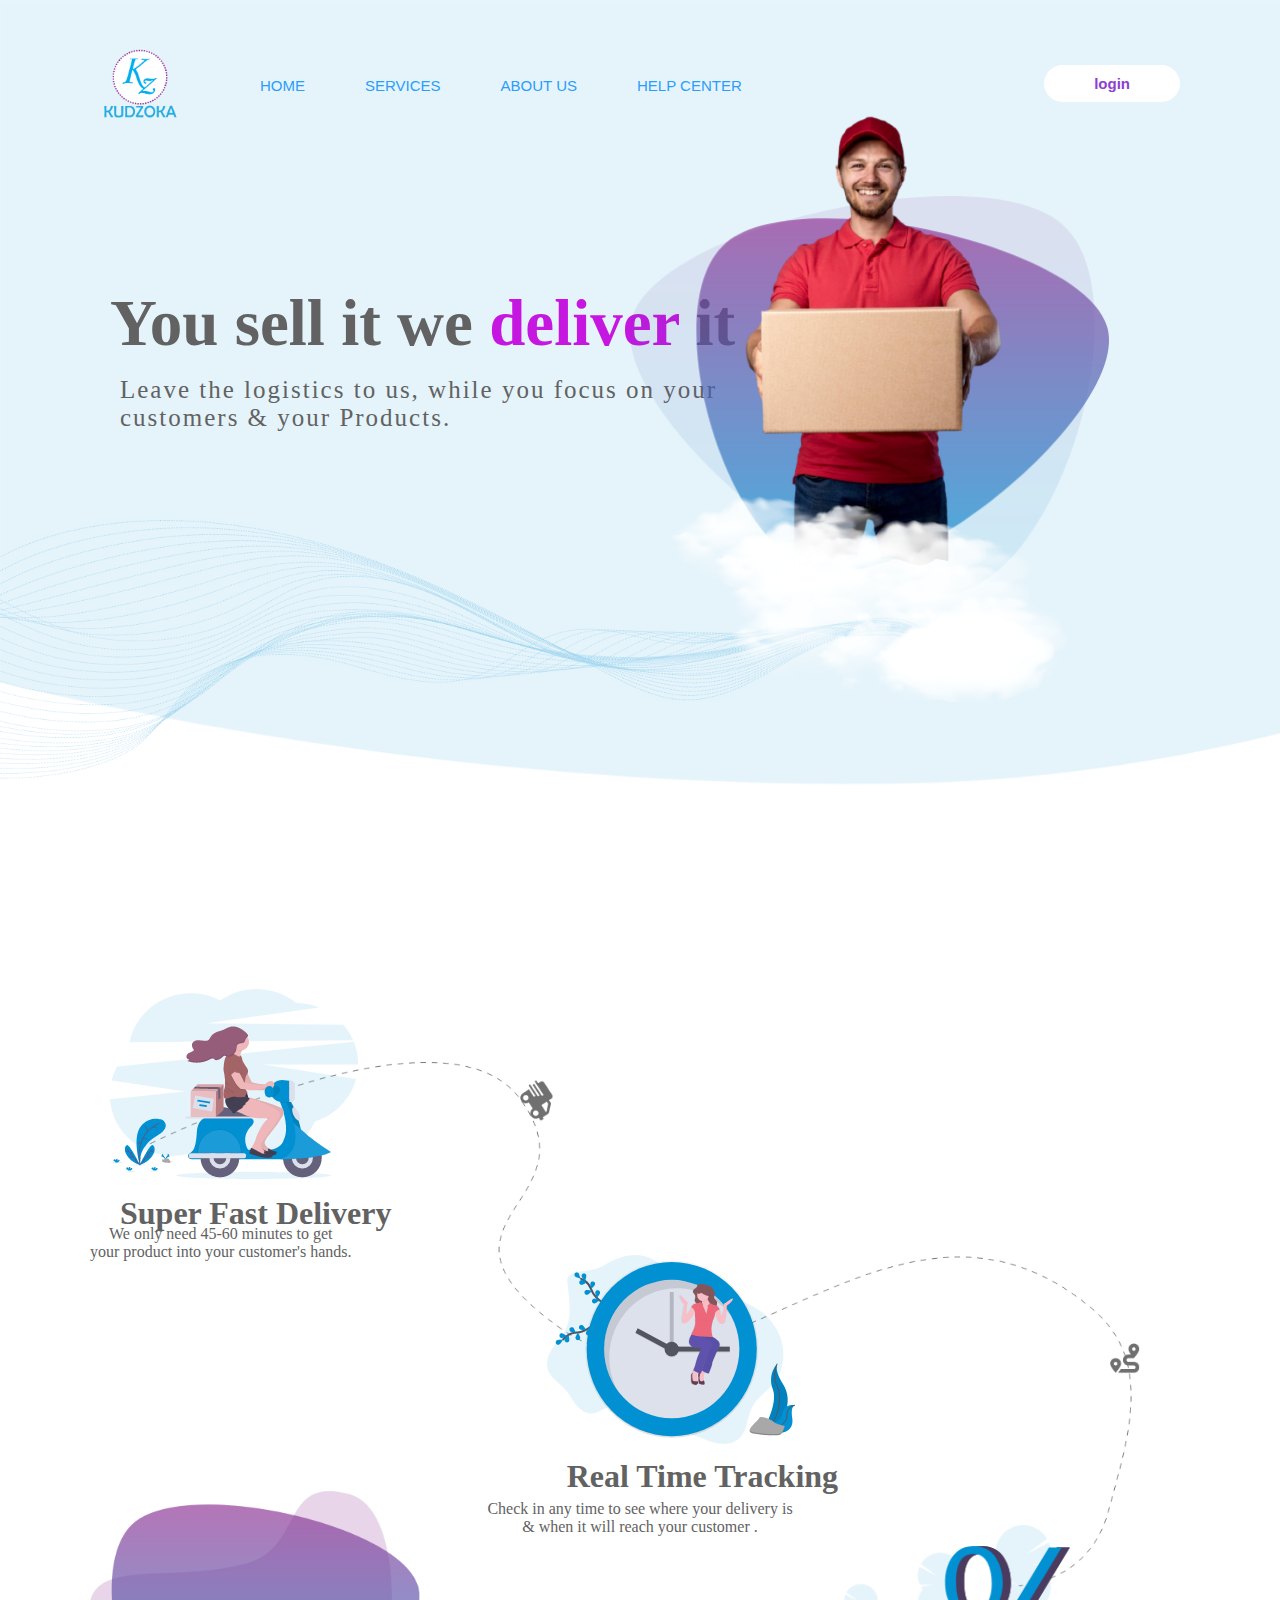
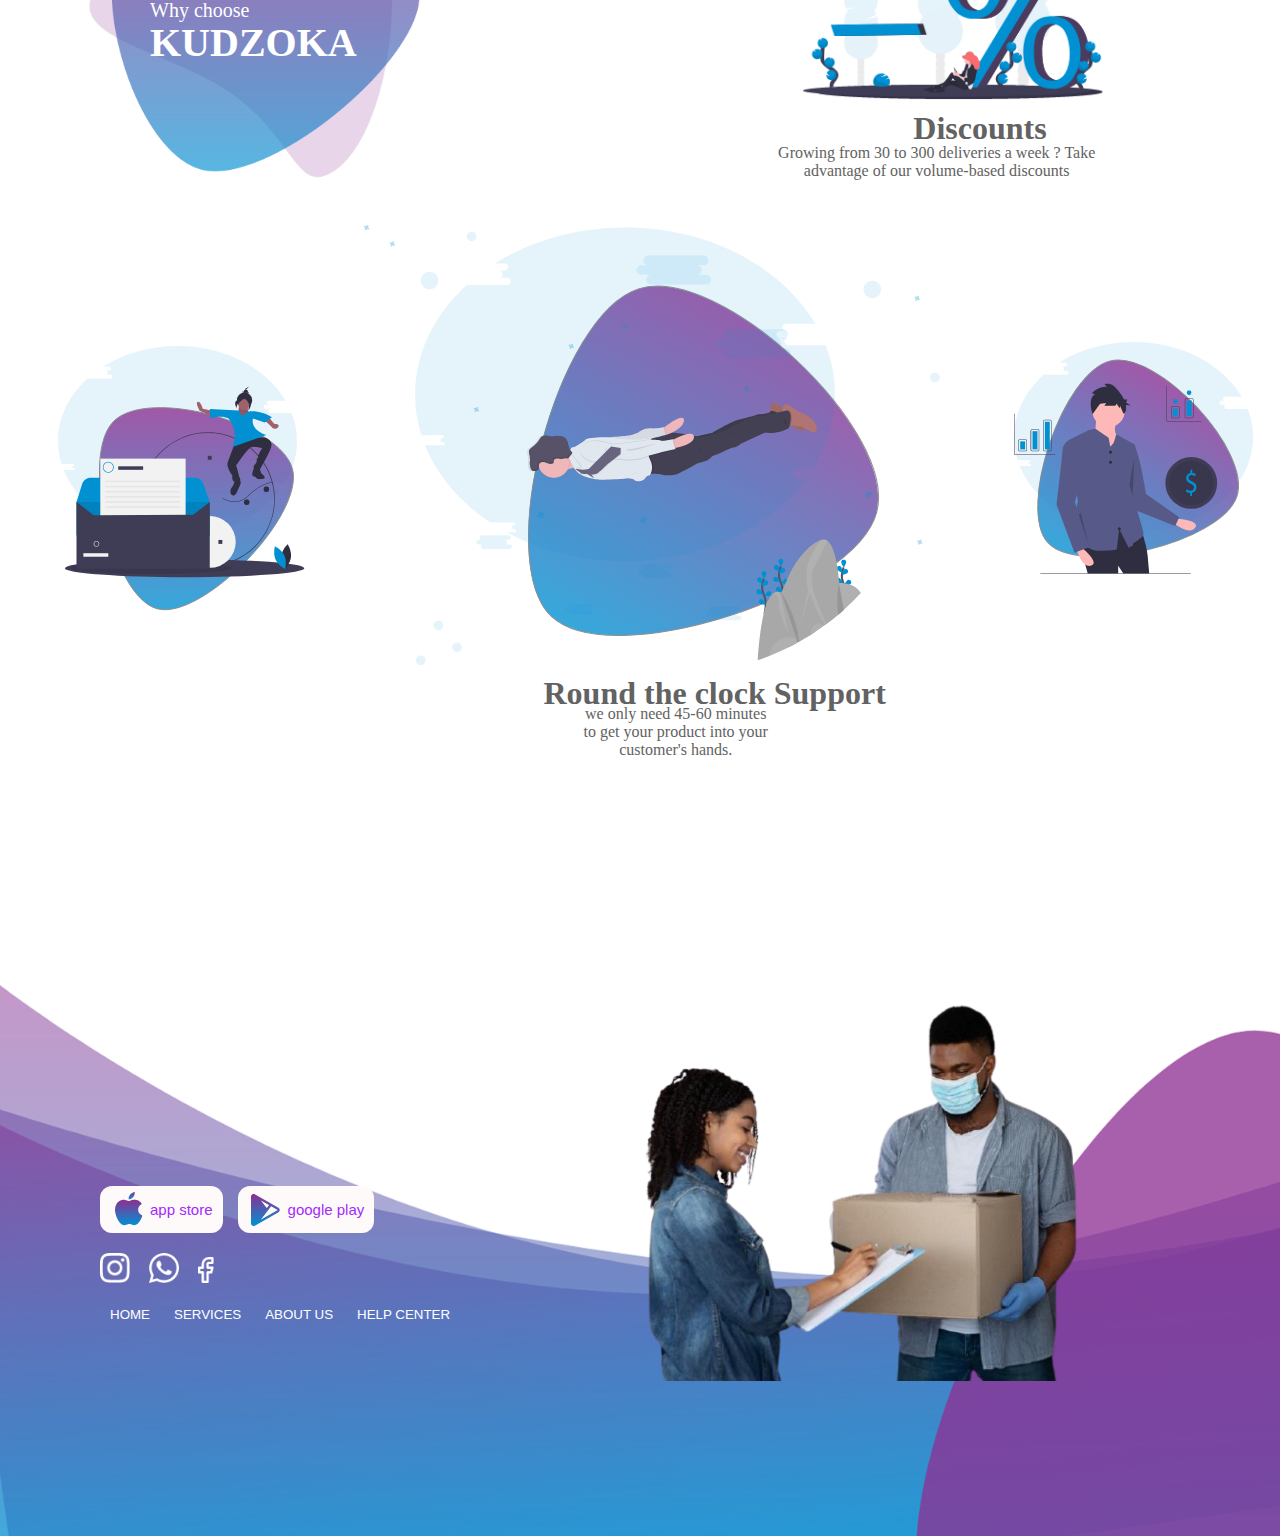
<file: index.html>
<!DOCTYPE html>
<html lang="en">
<head>
    <meta charset="UTF-8">
    <meta http-equiv="X-UA-Compatible" content="IE=edge">
    <meta name="viewport" content="width=device-width, initial-scale=1.0">
    <title>kudzka</title>
    <link rel="stylesheet" href="style.css">
    <link rel="stylesheet" href="https://cdnjs.cloudflare.com/ajax/libs/font-awesome/6.4.0/css/all.min.css" integrity="sha512-iecdLmaskl7CVkqkXNQ/ZH/XLlvWZOJyj7Yy7tcenmpD1ypASozpmT/E0iPtmFIB46ZmdtAc9eNBvH0H/ZpiBw==" crossorigin="anonymous" referrerpolicy="no-referrer" />
</head>

<body>
    <header class="header">
        <nav>
            <div class="nav_left">
             <img class="logo" width="180px" src="pic\logo.png" alt="">
             <a href="">
                <button class="nav_links1">HOME</button>  
             </a>
             <a href="">
                <button class="nav_links">SERVICES</button>
             </a>
             <a href="">
                <button class="nav_links">ABOUT US</button>
             </a>
             <a href="">
                <button class="nav_links">HELP CENTER</button>
             </a> 
            </div>
    
            <div class="nav_right">
                <a href="">
                    <button class="login">login</button>
                </a>
            </div>
        </nav>
        <section class="section1">

            <div class="first_text">
                 <h1>You sell it we <span>deliver</span> it</h1>
                
                <p>Leave the logistics to us, while you focus on your<br>
                    customers & your Products.</div>
            </div>

            <!---------------picture------------>
            <div class="man_with_box">
                <img width="480px" class="bg1" src="pic\why_kudzoka_bg.png">
                <img width="300px" class="man" src="pic\Mask Group 1.png">
                <img width="400px" class="clouds" src="pic\clouds.png">
                
            </div>

        </section>
    </header>
<!---------------section2------------------->
    <section class="section2">
        <img width="1500px" src="pic\waves.png" alt="">
    </section>

<!--------------------section3--------------->
    
<section class="section3">
    <div class="section3_left">
        <div>
            <img class="bike" src="pic\Group 140.png" alt="">
            <h1>Super Fast Delivery</h1>
            <p>We only need 45-60 minutes to get<br>
                your product into your customer's hands.</p>
        </div>
        <div class="landing">
            <img width="400px" src="pic\landing_bg.png" alt="">
            <h1>KUDZOKA</h1>
            <p>Why choose</p>
        </div>
    </div>
    
    <div class="section3_middle">
        <img class="time" src="pic\time.png">
        <h1>Real Time Tracking</h1>
        <p>Check in any time to see where your delivery is<br>
            & when it will reach your customer .</p>
       
    </div>
    
    <div class="section3_right">
        <img width="300" class="discount" src="pic\discount.png">
        <h1>Discounts</h1>
        <p>Growing from 30 to 300 deliveries a week ?
            Take<br> advantage of our volume-based discounts</p>
    </div>
</section>
<!------------section4-------------------->
<section class="section4">
    <div class="section4_left">
        <img src="pic\Group 1006.png" alt="">
    </div>
    <i style="font-size:24px" class="fa">&#xf104;</i>
    <div class="section4_middle">
        <img src="pic\Group 1007.png" alt="">
        <h1>Round the clock Support</h1>
        <p>we only need 45-60 minutes<br>
        to get your product into your<br>
         customer's hands.</p>
    </div>
    <i style="font-size:24px" class="fa">&#xf105;</i>

    <div class="section_right">
        <img src="pic\Group 1008.png" alt="">
    </div>

</section>
<!---------------section5------------------------->
<section class="section5">
    <div class="div">
        <div class="div11">
           <div class="div22">
            <div class="div33">
                <div class="apple_store">
                    <a href=""><button class="store">app store</button></a>
                    <img class="img5" src="pic\apple.png" alt="">
                </div>
                <div class="google_play">
                    <a href=""><button class="store">google play</button></a>
                    <img class="img6" src="pic\play-store.png" alt="">
                </div>
            </div>
            <div class="icons2">
                <img class="img3" width="30px" src="pic\insta.png" alt="">
                <img class="img3" width="30px" src="pic\whatsapp.png" alt="">
                <img class="img3" width="16px" src="pic\facebook.png" alt="">
            </div>
            <div class="bottom_links">
                <a href=""><button class="bt_link">HOME</button></a>
                <a href=""><button class="bt_link">SERVICES</button></a>
                <a href=""><button class="bt_link">ABOUT US</button></a>
                <a href=""><button class="bt_link">HELP CENTER</button></a>


                
            </div>
           </div>
        </div>
        <div> <img class="people" width="600px" src="pic\people.png" alt=""></div>
    </div>
</section>



    
</body>
</html>
</file>
<file: style.css>
*{
    margin: 0px;
    padding: 0px;
    box-sizing: border-box;
}
.header{
    background: url(bluee.png) no-repeat;
    background-size: cover;
    height: 115vh;
    width: 100%;
    
    
}
nav{
    
    display: flex;
    justify-content: space-between;
    padding-top: 35px;
}

.nav_left{
    display: flex;
    align-items: center;
}

.logo{
    margin-left: 50px;
}

.nav_links{
    background-color: rgba(146, 146, 146, 0);
    color: rgb(42, 157, 252);
    border-width: 0px;
    border-radius: 20px;
    padding: 10px 30px 10px 30px;
    font-size: 15px;
    margin-left: 0px; 
}
.nav_links:hover{
    background-color: white;
    transition: 0.2s ease-in-out;
}

.nav_links1{
    background-color: rgba(146, 146, 146, 0);
    color: rgb(42, 157, 252);
    border-width: 0px;
    border-radius: 20px;
    padding: 10px 30px 10px 30px;
    font-size: 15px;
    margin-left: 0px;
    
    
}
.nav_links1:hover{
    background-color: white;
    transition: 0.2s ease-in-out;
}

.nav_right{
    margin-right: 100px;
    margin-top: 30px
}

.login{
    background-color: white;
    font-size: 15px;
    font-weight: bold;
    padding: 10px 50px 10px 50px;
    border-radius: 20px;
    border-width: 0;
    color: rgb(139, 64, 208);

}
.login:hover{
    background-color: rgba(192, 192, 192, 0.959);
    transition: 0.2s ease-in-out;
}
.section1{
    display: flex;
    justify-content: space-between;
}
.man_with_box{
    display: flex;
    justify-content: center;
    position: relative;
    margin-right: 170px;
    margin-top: 60px;
}
.clouds{
    position: absolute;
    top: 300px;
}
.man{
    position: absolute;
    bottom: 10px;
}
.first_text{
    position: relative;
    top:150px;
    left: 110px; 
}
.first_text h1{
    font-size: 65px;
    color: rgb(98, 98, 98);
}
span{
    color: rgb(197, 23, 224);
}
.first_text p{
    font-size: 25px;
    letter-spacing: 2px;
    color: rgb(98, 98, 98);
    margin-left: 10px; 
    margin-top: 15px;    
}
.section2{
    height: 700px;
    color: blanchedalmond;
}
.section2{
    position: absolute;
    top: 520px;
    right: 350px;
    z-index: -1;
}
.section3{
    background: url(road.png) no-repeat center;
    background-size: 1000px;
    color: rgb(98, 98, 98);
    display: flex;
    justify-content: center;
    width: 100%;
    margin-top: -210px;
    padding-bottom:300px;
    
}
.section3_left{
    position:relative;
     width: 480px;
    height: 700px;
}
.bike{
    position: relative;
    top: 164px;
    left: 110px;
}
.section3_left h1{
    position:absolute;
    top: 370px;
    left: 120px;
}
.section3_left p{
    position:absolute;
    top: 400px;
    left: 90px;
    text-align-last: center;
}
.section3_middle{
    width: 480px;
    height: 700px;
    padding-top: 150px;
}
.section3_right{
    position: relative;
    width: 480px;
    height: 700px;
}
.discount{
    position: relative;
    top: 580px;
    left: -50px;
}
.time{
    position: relative;
    top: 280px;
    left: 120px;
}
.section3_middle h1{
    position: relative;
    top: 290px;
    left: 140px;
}
.section3_middle p{
    position: relative;
    top: 295px;
    text-align-last: center;
}
.section3_right h1{
    position: absolute;
    top: 500px;
}
.discount{
    position: relative;
    top: 700px;
}
.section3_right h1{
    position: absolute;
    top: 885px;
    left: 60px;
    
    
}
.section3_right p{
    position: relative;
    top: 740px;
    text-align-last: center;
    right: 130px;
}
.landing{
    position: relative;
}
.landing img{
    position: absolute;
    top: 420px;
    left: 80px;
    

}
.landing h1{
    position: absolute;
    top: 600px;
    right: 100px;
    left: 150px;
    font-size: 40px;
    color: white;
 
}
.landing p{
    position: absolute;
    top: 580px;
    left: 150px;
    color: white;
    font-size: 20px ;
}
.section4{
    display: flex;
    justify-content: center;
    align-items: center;
    margin-left: 50px;
}
.section4_middle{
    position: relative;
}
.section4_middle h1{
    position: absolute;
    left: 180px;
    top:450px;
    color: rgb(98, 98, 98);
}
.section4_middle p{
    position: absolute;
    left: 220px;
    top:480px;
    color: rgb(98, 98, 98);
    text-align-last: center;
}
.section4 i{
    margin: 0 20px 0 20px;
}
.section5{
    position: relative;
}
.section5 .div{
    display: flex;
    justify-content: space-between;
    background: url(section5.png) no-repeat;
    background-size:cover; 
    height: 100vh;
    width: 100%;
    position:absolute;
    top: -100px;
}
.people{
    position: relative;
    top: 345px;
    right: 120px;
    
} 
.div22{
    position: relative;
    top: 550px;
    left: 100px;
}
.div33{
    display: flex;
    margin-bottom: 20px;
}
.div33 div{
    margin-right: 15px;
}
.store{
    background-color: rgb(255, 250, 250);
    color: rgb(161, 42, 252);
    border-width: 0px;
    border-radius: 12px;
    padding: 15px 10px 15px 50px;
    font-size: 15px;
    margin-left: 0px;
}
.img3{
    margin-right:15px;
}
.apple_store{
    position: relative;
}
.img5{
    position: absolute;
    right: 80px;
    top: 6px;
}
.gogle_play{
    position: relative;
}
.img6{
    position: absolute;
    right: 180px;
    top: 8px;
}
.bottom_links{
    margin-top: 15px;
}
.bt_link{
    text-decoration: none;
    background-color: rgba(255, 0, 0, 0);
    padding: 5px 10px 5px 10px ;
    border-radius: 20px;
    border-width:0;
    color: white;
}
.bt_link:hover{
    background-color: rgba(189, 68, 233, 0.84);
    transition: 0.2s ease-in-out;
}
</file>
